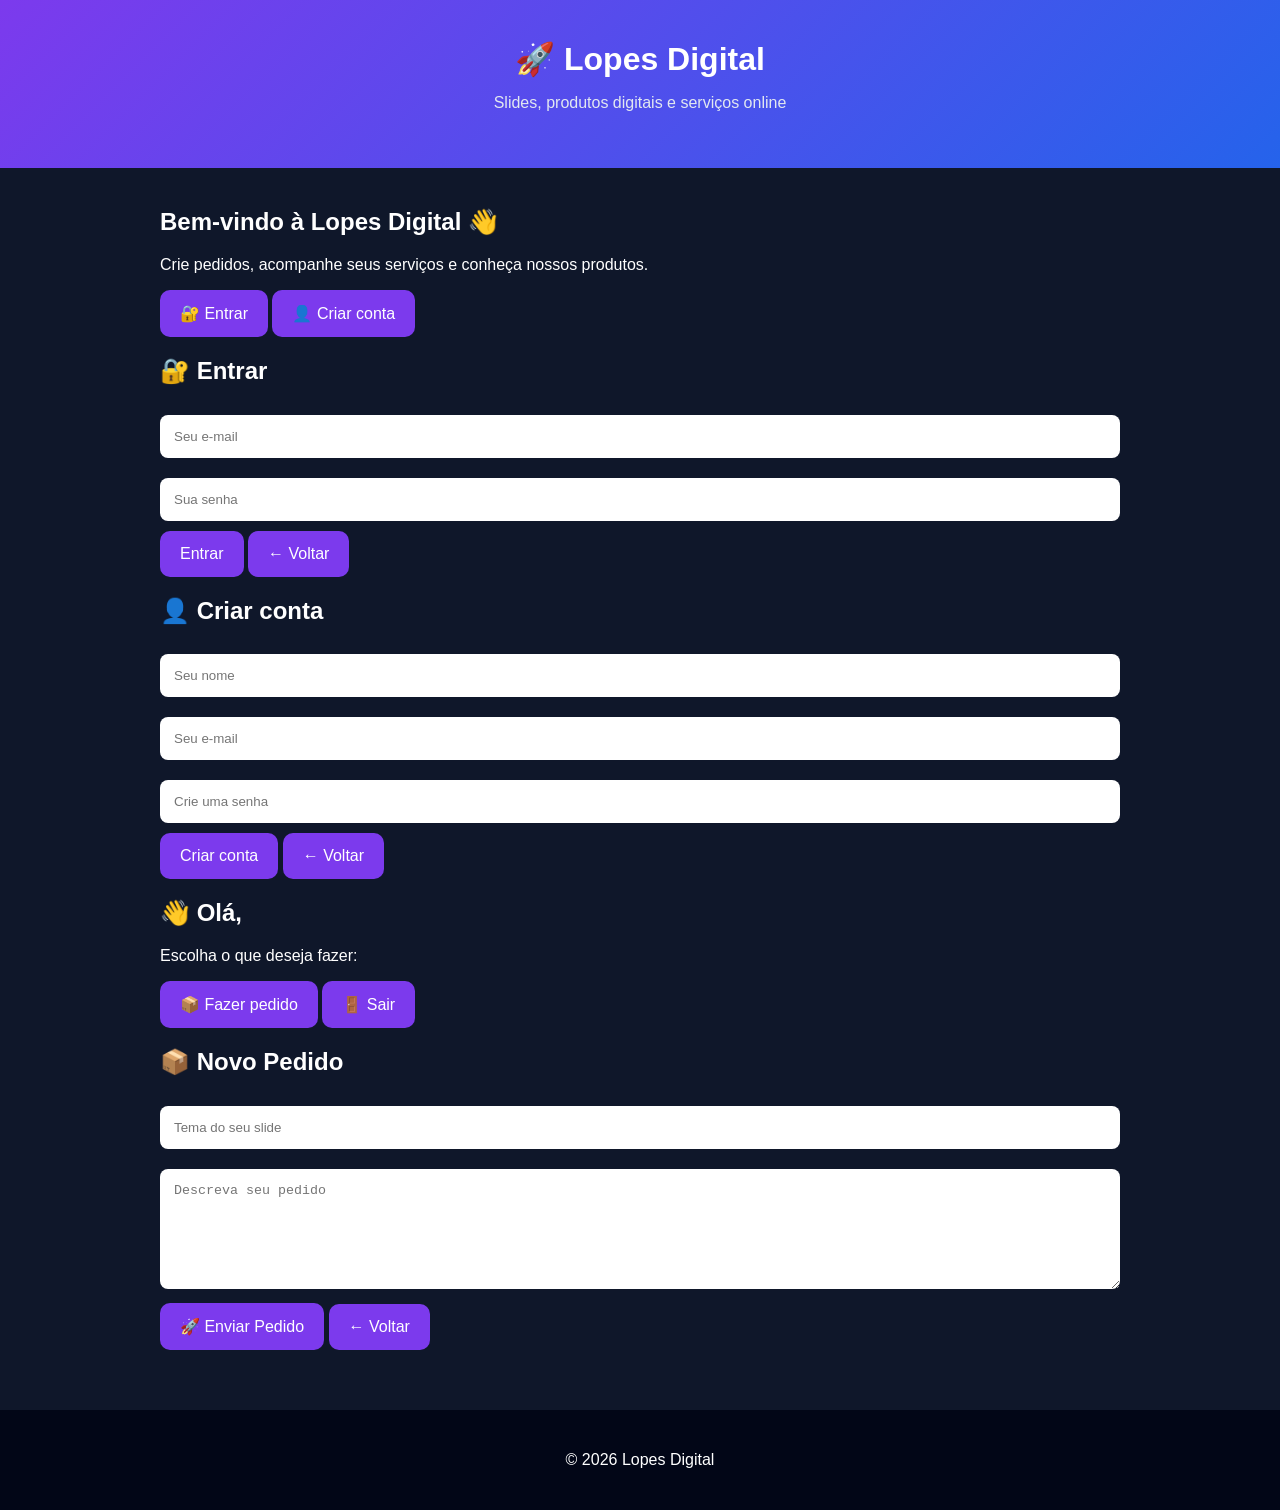
<file: index.html>
<!DOCTYPE html>
<html lang="pt-BR">
<head>
  <meta charset="UTF-8">
  <meta name="viewport" content="width=device-width, initial-scale=1.0">

  <title>Lopes Digital</title>

  <link rel="stylesheet" href="style.css">
</head>

<body>

  <!-- CABEÇALHO -->
  <header>
    <h1>🚀 Lopes Digital</h1>
    <p>Slides, produtos digitais e serviços online</p>
  </header>


  <!-- ÁREA INICIAL -->
  <main>

    <section id="inicio">

      <h2>Bem-vindo à Lopes Digital 👋</h2>

      <p>
        Crie pedidos, acompanhe seus serviços e conheça nossos produtos.
      </p>

      <button onclick="mostrarLogin()">
        🔐 Entrar
      </button>

      <button onclick="mostrarCadastro()">
        👤 Criar conta
      </button>

    </section>


    <!-- LOGIN -->

    <section id="login" class="pagina escondido">

      <h2>🔐 Entrar</h2>

      <input
        type="email"
        id="emailLogin"
        placeholder="Seu e-mail"
      >

      <input
        type="password"
        id="senhaLogin"
        placeholder="Sua senha"
      >

      <button onclick="entrar()">
        Entrar
      </button>

      <button onclick="voltarInicio()">
        ← Voltar
      </button>

    </section>


    <!-- CADASTRO -->

    <section id="cadastro" class="pagina escondido">

      <h2>👤 Criar conta</h2>

      <input
        type="text"
        id="nomeCadastro"
        placeholder="Seu nome"
      >

      <input
        type="email"
        id="emailCadastro"
        placeholder="Seu e-mail"
      >

      <input
        type="password"
        id="senhaCadastro"
        placeholder="Crie uma senha"
      >

      <button onclick="cadastrar()">
        Criar conta
      </button>

      <button onclick="voltarInicio()">
        ← Voltar
      </button>

    </section>


    <!-- PAINEL -->

    <section id="painel" class="pagina escondido">

      <h2>
        👋 Olá, <span id="nomeUsuario"></span>
      </h2>

      <p>Escolha o que deseja fazer:</p>

      <button onclick="mostrarPedido()">
        📦 Fazer pedido
      </button>

      <button onclick="sair()">
        🚪 Sair
      </button>

    </section>


    <!-- PEDIDO -->

    <section id="pedido" class="pagina escondido">

      <h2>📦 Novo Pedido</h2>

      <input
        type="text"
        id="tema"
        placeholder="Tema do seu slide"
      >

      <textarea
        id="descricao"
        placeholder="Descreva seu pedido"
      ></textarea>

      <button onclick="enviarPedido()">
        🚀 Enviar Pedido
      </button>

      <button onclick="mostrarPainel()">
        ← Voltar
      </button>

    </section>

  </main>


  <footer>
    <p>© 2026 Lopes Digital</p>
  </footer>


  <!-- IMPORTANTE: CARREGA O JAVASCRIPT -->
  <sc<script type="module" src="./app.js"></script>

</body>
        </html>
</file>
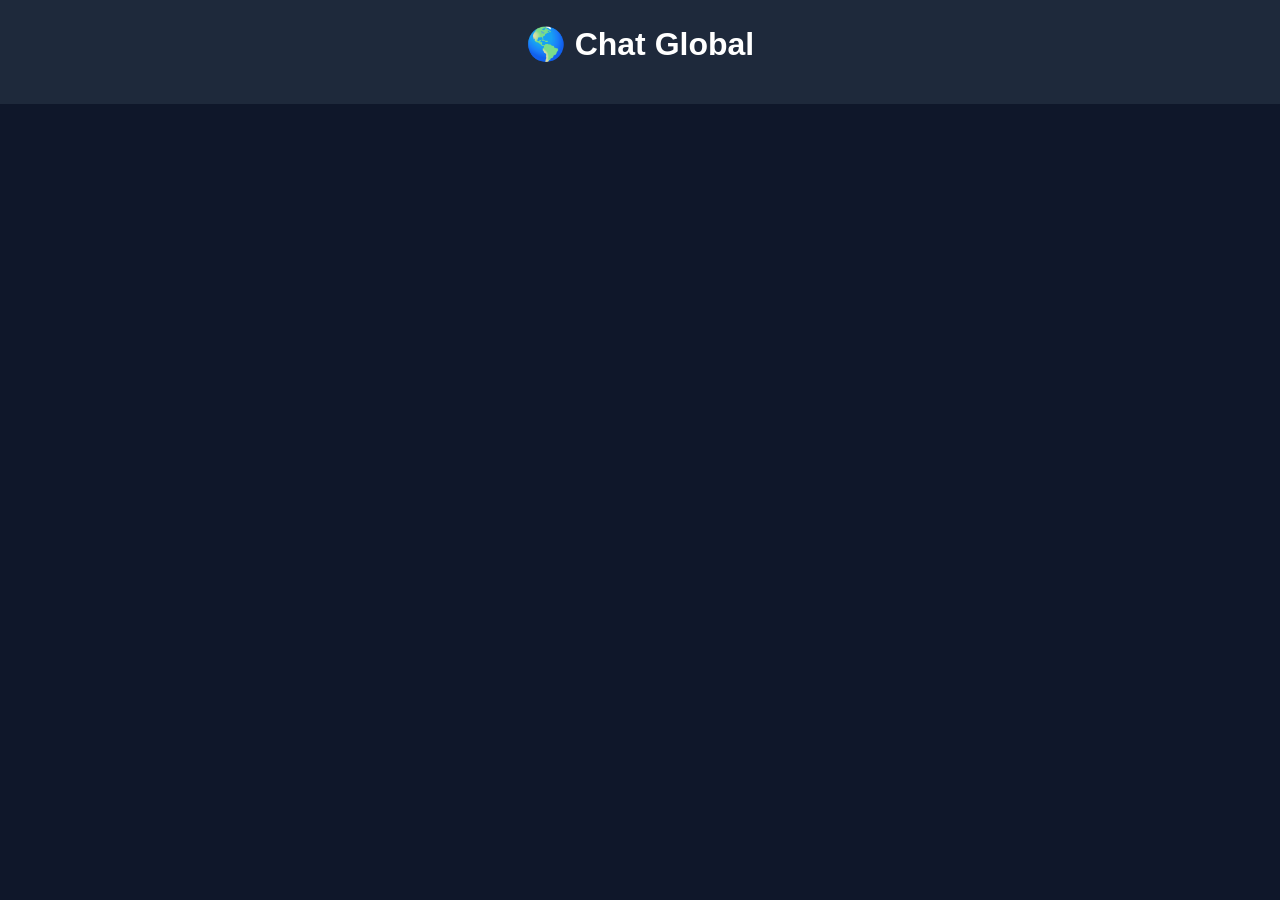
<file: chat.global.html>
<!DOCTYPE html>
<html lang="pt-BR">
<head>
  <meta charset="UTF-8">
  <meta name="viewport" content="width=device-width, initial-scale=1.0">

  <title>Chat Global | Lopes Digital</title>

  <link rel="stylesheet" href="style.css">

  <style>
    body {
      font-family: Arial, sans-serif;
      margin: 0;
      background: #0f172a;
      color: white;
    }

    header {
      text-align: center;
      padding: 25px 15px;
      background: #1e293b;
    }

    .chat-container {
      max-width: 700px;
      margin: auto;
      padding: 15px;
    }

    #mensagens {
      height: 450px;
      overflow-y: auto;
      background: #1e293b;
      border-radius: 15px;
      padding: 15px;
      margin-bottom: 15px;
    }

    .mensagem {
      background: #0f172a;
      padding: 12px;
      margin-bottom: 10px;
      border-radius: 12px;
      border-left: 4px solid #22c55e;
    }

    .nome {
      font-weight: bold;
      margin-bottom: 5px;
      color: #60a5fa;
    }

    .enviar-area {
      display: flex;
      gap: 10px;
    }

    .enviar-area input {
      flex: 1;
      padding: 14px;
      border-radius: 10px;
      border: none;
      font-size: 16px;
    }

    button {
      padding: 14px;
      border: none;
      border-radius: 10px;
      cursor: pointer;
      font-size: 16px;
    }

    .botao-enviar {
      background: #22c55e;
      color: white;
    }

    .aviso {
      text-align: center;
      padding: 10px;
      color: #cbd5e1;
    }
  </style>
</head>

<body>

<header>
  <h1>🌎 Chat Global</h1>

  <p>
</file>
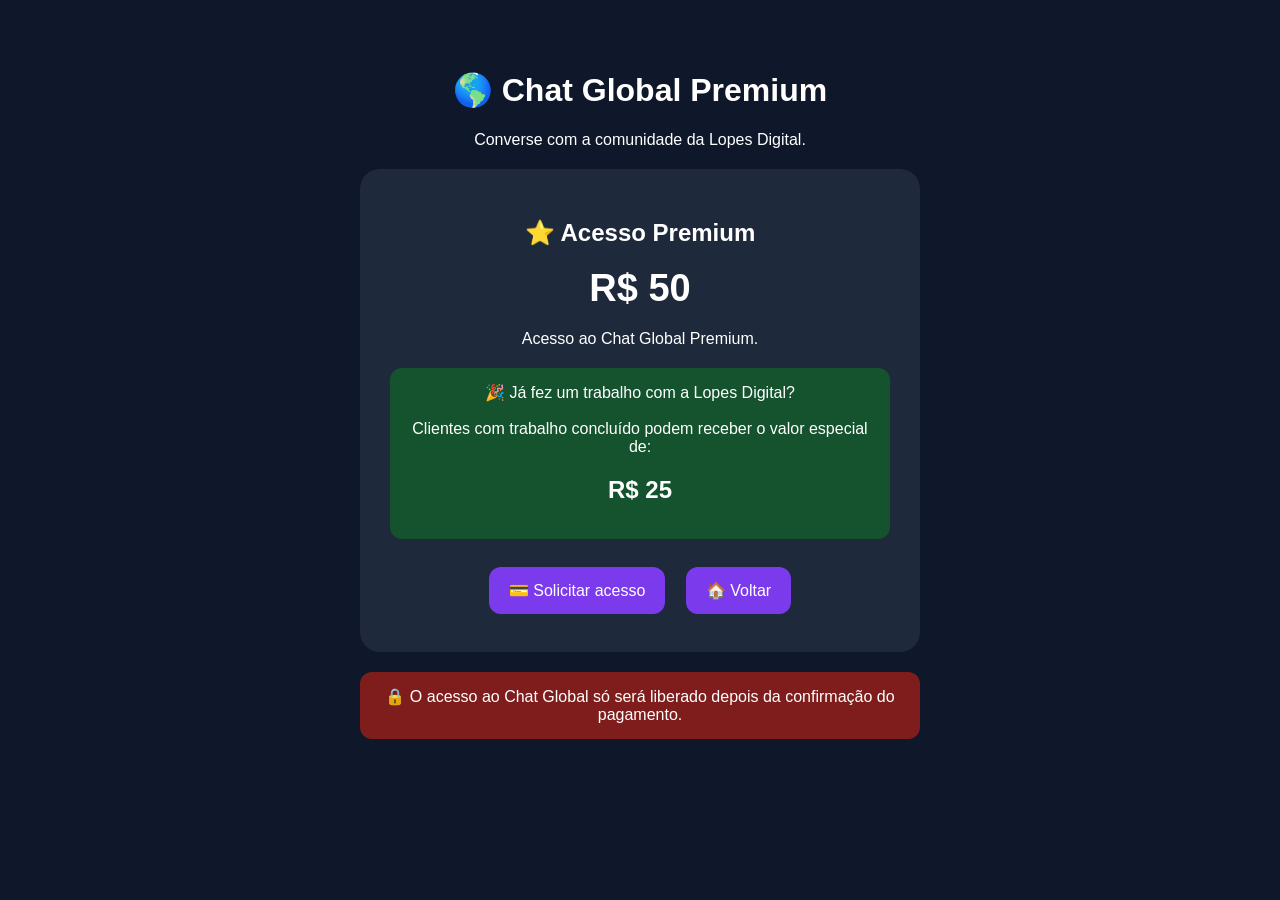
<file: premium.html>
<!DOCTYPE html>
<html lang="pt-BR">
<head>
  <meta charset="UTF-8">
  <meta name="viewport" content="width=device-width, initial-scale=1.0">

  <title>Chat Global Premium | Lopes Digital</title>

  <link rel="stylesheet" href="style.css">

  <style>
    .premium-container {
      max-width: 600px;
      margin: 30px auto;
      padding: 20px;
      text-align: center;
    }

    .premium-card {
      padding: 30px;
      border-radius: 20px;
      margin-top: 20px;
      background: #1e293b;
    }

    .preco {
      font-size: 38px;
      font-weight: bold;
      margin: 20px 0;
    }

    .desconto {
      padding: 15px;
      border-radius: 12px;
      background: #14532d;
      margin: 20px 0;
    }

    .bloqueado {
      padding: 15px;
      border-radius: 12px;
      background: #7f1d1d;
      margin-top: 20px;
    }

    button {
      padding: 14px 20px;
      border-radius: 12px;
      border: none;
      cursor: pointer;
      margin: 8px;
      font-size: 16px;
    }
  </style>
</head>

<body>

  <main class="premium-container">

    <h1>🌎 Chat Global Premium</h1>

    <p>
      Converse com a comunidade da Lopes Digital.
    </p>


    <section class="premium-card">

      <h2>⭐ Acesso Premium</h2>

      <div id="areaPreco">

        <div class="preco">
          R$ 50
        </div>

        <p>
          Acesso ao Chat Global Premium.
        </p>

      </div>


      <div class="desconto">

        🎉 Já fez um trabalho com a Lopes Digital?

        <br><br>

        Clientes com trabalho concluído podem receber
        o valor especial de:

        <h2>R$ 25</h2>

      </div>


      <button onclick="solicitarAcesso()">
        💳 Solicitar acesso
      </button>

      <button onclick="voltar()">
        🏠 Voltar
      </button>

    </section>


    <div class="bloqueado">

      🔒 O acesso ao Chat Global só será liberado
      depois da confirmação do pagamento.

    </div>

  </main>


<script>

function solicitarAcesso() {

  alert(
    "Seu pedido de acesso foi iniciado. O valor final será confirmado de acordo com o histórico da sua conta."
  );

}

function voltar() {

  window.location.href = "comunidade.html";

}

</script>

</body>
</html>
</file>
<file: style.css>
* {
  box-sizing: border-box;
}

body {
  margin: 0;
  font-family: Arial, sans-serif;
  background: #0f172a;
  color: white;
}

header {
  text-align: center;
  padding: 40px 20px;
  background: linear-gradient(135deg, #7c3aed, #2563eb);
}

header h1 {
  margin: 0;
  font-size: 32px;
}

header p {
  color: #e2e8f0;
}

main {
  max-width: 1000px;
  margin: auto;
  padding: 20px;
}

.hero {
  text-align: center;
  padding: 50px 20px;
}

.hero h2 {
  font-size: 28px;
}

button {
  border: none;
  padding: 14px 20px;
  border-radius: 10px;
  background: #7c3aed;
  color: white;
  font-size: 16px;
  cursor: pointer;
}

button:hover {
  background: #6d28d9;
}

.servicos {
  display: grid;
  grid-template-columns: repeat(auto-fit, minmax(220px, 1fr));
  gap: 20px;
}

.card {
  background: #1e293b;
  padding: 25px;
  border-radius: 15px;
}

.pedido {
  margin-top: 40px;
  padding: 25px;
  background: #1e293b;
  border-radius: 15px;
}

input,
textarea {
  width: 100%;
  margin: 10px 0;
  padding: 14px;
  border-radius: 8px;
  border: none;
}

textarea {
  min-height: 120px;
}

footer {
  margin-top: 40px;
  text-align: center;
  padding: 25px;
  background: #020617;
}
</file>
